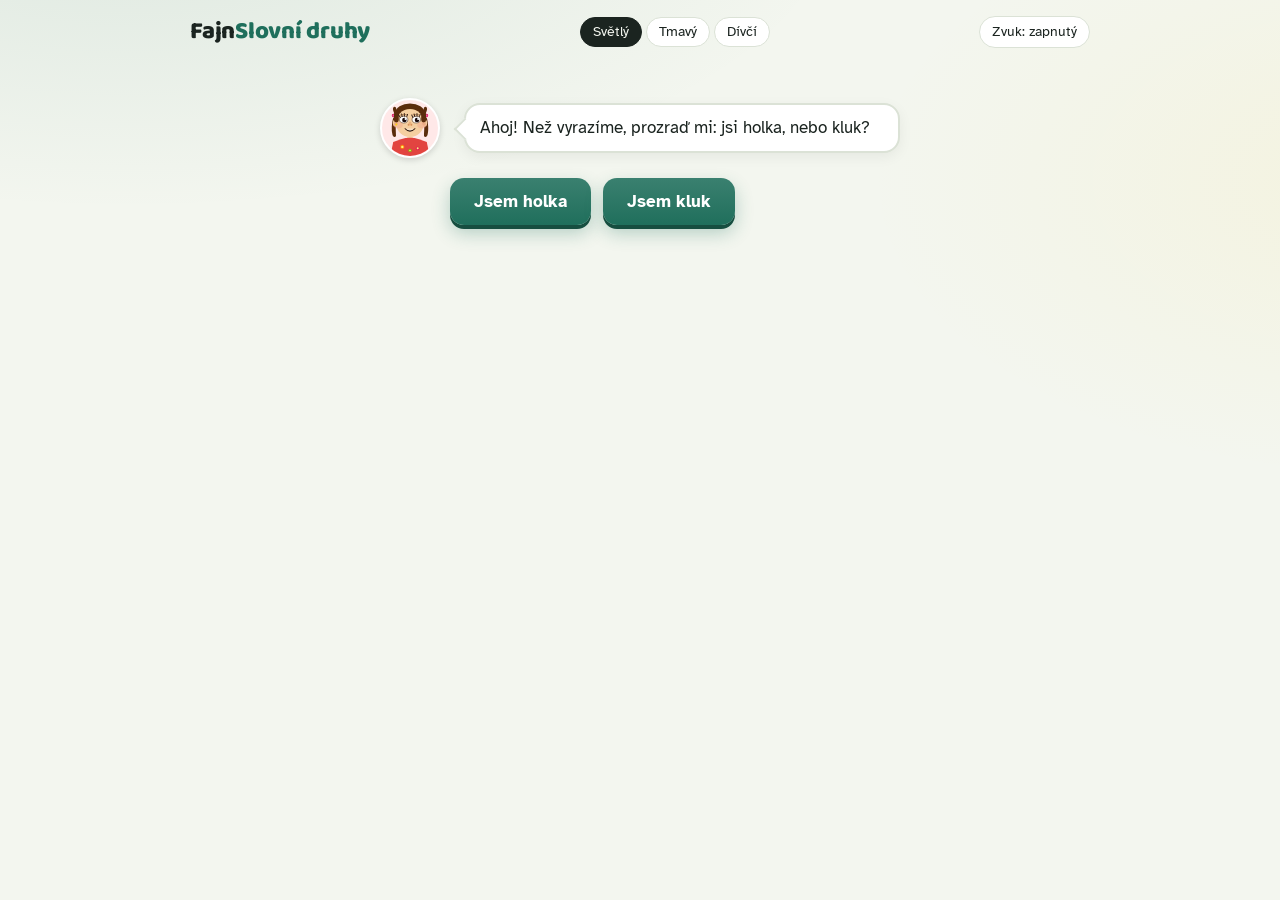
<file: index.html>
<!doctype html>
<html lang="cs" data-theme="light">
<head>
<meta charset="utf-8">
<meta name="viewport" content="width=device-width,initial-scale=1,viewport-fit=cover">
<title>FajnSlovní druhy</title>
<link rel="stylesheet" href="css/style.css">
</head>
<body>
<header class="lista">
  <button type="button" class="znacka">Fajn<b>Slovní druhy</b></button>
  <div class="motivy" role="group" aria-label="Motiv"></div>
  <button type="button" class="prepinac-zvuku" aria-pressed="true">Zvuk: zapnutý</button>
</header>
<main id="app"></main>
<script type="module" src="js/app.js"></script>
</body>
</html>
</file>
<file: css/style.css>
/* Písma jsou přímo u hry (bez Google Fonts) – prohlížeč dítěte nic neposílá Googlu. Licence SIL OFL, viz fonts/OFL.txt. */
@font-face { font-family: 'Atkinson Hyperlegible'; font-style: normal; font-weight: 400; font-display: swap; src: url(../fonts/atkinson-hyperlegible-latin-ext-2cb978.woff2) format('woff2'); unicode-range: U+0100-02BA, U+02BD-02C5, U+02C7-02CC, U+02CE-02D7, U+02DD-02FF, U+0304, U+0308, U+0329, U+1D00-1DBF, U+1E00-1E9F, U+1EF2-1EFF, U+2020, U+20A0-20AB, U+20AD-20C0, U+2113, U+2C60-2C7F, U+A720-A7FF; } /* latin-ext */
@font-face { font-family: 'Atkinson Hyperlegible'; font-style: normal; font-weight: 400; font-display: swap; src: url(../fonts/atkinson-hyperlegible-latin-386222.woff2) format('woff2'); unicode-range: U+0000-00FF, U+0131, U+0152-0153, U+02BB-02BC, U+02C6, U+02DA, U+02DC, U+0304, U+0308, U+0329, U+2000-206F, U+20AC, U+2122, U+2191, U+2193, U+2212, U+2215, U+FEFF, U+FFFD; } /* latin */
@font-face { font-family: 'Atkinson Hyperlegible'; font-style: normal; font-weight: 700; font-display: swap; src: url(../fonts/atkinson-hyperlegible-latin-ext-076f8f.woff2) format('woff2'); unicode-range: U+0100-02BA, U+02BD-02C5, U+02C7-02CC, U+02CE-02D7, U+02DD-02FF, U+0304, U+0308, U+0329, U+1D00-1DBF, U+1E00-1E9F, U+1EF2-1EFF, U+2020, U+20A0-20AB, U+20AD-20C0, U+2113, U+2C60-2C7F, U+A720-A7FF; } /* latin-ext */
@font-face { font-family: 'Atkinson Hyperlegible'; font-style: normal; font-weight: 700; font-display: swap; src: url(../fonts/atkinson-hyperlegible-latin-a0b5f6.woff2) format('woff2'); unicode-range: U+0000-00FF, U+0131, U+0152-0153, U+02BB-02BC, U+02C6, U+02DA, U+02DC, U+0304, U+0308, U+0329, U+2000-206F, U+20AC, U+2122, U+2191, U+2193, U+2212, U+2215, U+FEFF, U+FFFD; } /* latin */
@font-face { font-family: 'Baloo 2'; font-style: normal; font-weight: 600; font-display: swap; src: url(../fonts/baloo-2-latin-ext-503e7e.woff2) format('woff2'); unicode-range: U+0100-02BA, U+02BD-02C5, U+02C7-02CC, U+02CE-02D7, U+02DD-02FF, U+0304, U+0308, U+0329, U+1D00-1DBF, U+1E00-1E9F, U+1EF2-1EFF, U+2020, U+20A0-20AB, U+20AD-20C0, U+2113, U+2C60-2C7F, U+A720-A7FF; } /* latin-ext */
@font-face { font-family: 'Baloo 2'; font-style: normal; font-weight: 600; font-display: swap; src: url(../fonts/baloo-2-latin-f5fe33.woff2) format('woff2'); unicode-range: U+0000-00FF, U+0131, U+0152-0153, U+02BB-02BC, U+02C6, U+02DA, U+02DC, U+0304, U+0308, U+0329, U+2000-206F, U+20AC, U+2122, U+2191, U+2193, U+2212, U+2215, U+FEFF, U+FFFD; } /* latin */
@font-face { font-family: 'Baloo 2'; font-style: normal; font-weight: 800; font-display: swap; src: url(../fonts/baloo-2-latin-ext-503e7e.woff2) format('woff2'); unicode-range: U+0100-02BA, U+02BD-02C5, U+02C7-02CC, U+02CE-02D7, U+02DD-02FF, U+0304, U+0308, U+0329, U+1D00-1DBF, U+1E00-1E9F, U+1EF2-1EFF, U+2020, U+20A0-20AB, U+20AD-20C0, U+2113, U+2C60-2C7F, U+A720-A7FF; } /* latin-ext */
@font-face { font-family: 'Baloo 2'; font-style: normal; font-weight: 800; font-display: swap; src: url(../fonts/baloo-2-latin-f5fe33.woff2) format('woff2'); unicode-range: U+0000-00FF, U+0131, U+0152-0153, U+02BB-02BC, U+02C6, U+02DA, U+02DC, U+0304, U+0308, U+0329, U+2000-206F, U+20AC, U+2122, U+2191, U+2193, U+2212, U+2215, U+FEFF, U+FFFD; } /* latin */

/* Motivy: světlý (výchozí), tmavý, dívčí. Nikdy se neřídí systémovým tmavým režimem. */
:root, [data-theme="light"] {
  color-scheme: light;
  --bg: #f3f6ef; --panel: #ffffff; --ink: #1b2420; --muted: #5d6a62; --line: #dbe2d6;
  --accent: #1f6f5c; --accent-ink: #ffffff; --ok: #1d8248; --bad: #c73a3a; --warn-bg: #fff3d9; --hint-bg: #e6f0ff;
  --d1: #2f63c9; --d2: #1d8248; --d3: #7d45c4; --d4: #a65a16; --d5: #cc3434;
  --d6: #0c7f80; --d7: #5e6470; --d8: #a93a73; --d9: #6f6112; --d10: #c0470f;
  --sede: #aab3ac;
}
[data-theme="dark"] {
  color-scheme: dark;
  --bg: #121715; --panel: #1b2220; --ink: #e8ede9; --muted: #9aa59e; --line: #2b3431;
  --accent: #5cc2a2; --accent-ink: #0d1a15; --ok: #5cc98a; --bad: #ff7b7b; --warn-bg: #3b3018; --hint-bg: #1d2a40;
  --d1: #6d9bf2; --d2: #4cc07e; --d3: #b28af0; --d4: #e0964e; --d5: #f07272;
  --d6: #3fc2c2; --d7: #a3a9b5; --d8: #e27bb0; --d9: #c9b54a; --d10: #f28a4f;
  --sede: #56605a;
}
[data-theme="girl"] {
  color-scheme: light;
  --bg: #fff0f6; --panel: #ffffff; --ink: #3b1f2e; --muted: #86607a; --line: #f6cfe2;
  --accent: #d6488f; --accent-ink: #ffffff; --ok: #2f8f5b; --bad: #c73a5a; --warn-bg: #fff1e0; --hint-bg: #f1e8ff;
  --d1: #4f73d6; --d2: #2f8f5b; --d3: #9a55d6; --d4: #b8661f; --d5: #d6405a;
  --d6: #1b8a8c; --d7: #6f6673; --d8: #c0428a; --d9: #7d6d1c; --d10: #d0582a;
  --sede: #d4b3c4;
}

* { box-sizing: border-box; }
[hidden] { display: none !important; }
html, body { margin: 0; }
body {
  background: var(--bg); color: var(--ink);
  font: 17px/1.5 "Atkinson Hyperlegible", system-ui, sans-serif;
  padding: 0 16px; min-height: 100vh;
}
button { font: inherit; cursor: pointer; }
button:focus-visible { outline: 3px solid var(--accent); outline-offset: 2px; }
h1, h2 { font-family: "Baloo 2", "Atkinson Hyperlegible", system-ui, sans-serif; line-height: 1.15; text-wrap: balance; margin: 0; }

.lista {
  max-width: 900px; margin: 0 auto; padding-block: 14px;
  display: flex; flex-wrap: wrap; gap: 10px; justify-content: space-between; align-items: center;
}
.znacka { background: none; border: 0; color: var(--ink); font-family: "Baloo 2", sans-serif; font-size: 1.35rem; font-weight: 600; padding: 0; }
.znacka b { color: var(--accent); font-weight: 800; }
.motivy { display: flex; gap: 4px; }
.motivy button, .volba-hrdiny button {
  border: 1px solid var(--line); background: var(--panel); color: var(--ink);
  border-radius: 999px; padding: 3px 12px; font-size: .9rem;
}
.motivy button[aria-pressed="true"], .volba-hrdiny button[aria-pressed="true"] { background: var(--ink); color: var(--bg); border-color: var(--ink); }

#app { max-width: 900px; margin: 0 auto; padding-block: 8px 48px; }

.num {
  display: inline-grid; place-items: center; min-width: 1.6em; height: 1.6em; padding: 0 .3em;
  border-radius: 999px; background: var(--c); color: #fff; font-weight: 700; font-size: .8rem;
  font-variant-numeric: tabular-nums; line-height: 1;
}
[data-theme="dark"] .num { color: #10140f; }
.avatar {
  display: inline-block; width: 1.9em; height: 1.9em; border-radius: 50%; overflow: hidden; flex: none;
  border: 2px solid #fff; box-shadow: 0 2px 6px rgba(0,0,0,.15); margin-right: 6px;
}
.avatar svg { display: block; width: 100%; height: 100%; }
.avatar.velky { width: 52px; height: 52px; margin-right: 10px; }

/* ---------- mapa ---------- */
.mapa { display: flex; flex-direction: column; gap: 18px; }
.ukazka { background: var(--warn-bg); border-radius: 10px; padding: 10px 14px; margin: 0; }
.volba-hrdiny { display: flex; flex-wrap: wrap; gap: 8px; align-items: center; }
.volba-hrdiny button { display: inline-flex; align-items: center; padding: 4px 14px 4px 5px; font-size: 1rem; }
.svety { list-style: none; margin: 0; padding: 0; display: grid; gap: 14px; grid-template-columns: repeat(auto-fill, minmax(260px, 1fr)); }
.svet { background: var(--panel); border: 1px solid var(--line); border-radius: 16px; overflow: hidden; display: flex; flex-direction: column; }
.svet.zamceny { opacity: .6; }
.krajina { height: 110px; }
.krajina svg, .krajina-pruh svg { display: block; width: 100%; height: 100%; }
.krajina-pruh { height: 56px; border-radius: 12px; overflow: hidden; }
.svet .obsah { padding: 14px 16px 16px; display: flex; flex-direction: column; gap: 8px; flex: 1; }
.svet h2 { font-size: 1.3rem; display: flex; gap: 8px; align-items: center; }
.poradi { display: inline-grid; place-items: center; width: 1.6em; height: 1.6em; border-radius: 50%; background: var(--ink); color: var(--bg); font-size: .8em; }
.svet p { margin: 0; color: var(--muted); }
.svet .obsah > button {
  margin-top: auto; align-self: flex-start; border: 0; border-radius: 10px;
  background: var(--accent); color: var(--accent-ink); font-weight: 700; padding: 8px 18px;
}
.zamek { margin-top: auto; color: var(--muted); font-size: .9rem; }
.uzemi { display: grid; grid-template-columns: repeat(10, 1fr); gap: 3px; }
.uzemi i { aspect-ratio: 1; border-radius: 4px; background: var(--line); }
.uzemi i.moje { background: var(--accent); }
.uzemi i.skryta { background: transparent; border: 2px dashed var(--line); }
.uzemi i.skryta.moje { background: #d8a92a; border-color: #d8a92a; }
.stav { font-size: .85rem; }

/* ---------- lov ---------- */
.lov { display: flex; flex-direction: column; gap: 16px; }
.hud { display: flex; align-items: center; gap: 12px; }
.zpet { border: 1px solid var(--line); background: var(--panel); color: var(--ink); border-radius: 8px; padding: 4px 10px; }
.tecky { list-style: none; display: flex; gap: 6px; margin: 0; padding: 0; flex: 1; justify-content: center; }
.tecky li { width: 14px; height: 14px; border-radius: 50%; background: var(--line); }
.tecky li.ted { outline: 2px solid var(--ink); outline-offset: 2px; }
.tecky li.ciste { background: var(--ok); }
.tecky li.chyba { background: #e0a53a; }
.tecky li.odhaleno { background: var(--bad); }
.body { font-weight: 700; font-variant-numeric: tabular-nums; min-width: 3ch; text-align: right; }
.cil {
  display: flex; flex-wrap: wrap; align-items: center; gap: 10px;
  background: var(--panel); border: 2px solid var(--c); border-radius: 14px; padding: 12px 16px; font-size: 1.2rem;
}
.cil .num { font-size: 1.1rem; }
.cil b { color: var(--c); }
.zbyva { margin-left: auto; color: var(--muted); font-size: 1rem; font-variant-numeric: tabular-nums; }
.casovac { height: 6px; background: var(--line); border-radius: 3px; overflow: hidden; }
.casovac i { display: block; height: 100%; width: 100%; background: var(--accent); }
.veta { display: flex; flex-wrap: wrap; align-items: flex-end; gap: 10px 6px; margin: 8px 0; min-height: 96px; }
.slovo {
  display: inline-flex; flex-direction: column; align-items: center; gap: 4px;
  background: var(--panel); border: 2px solid var(--line); border-radius: 12px;
  padding: 6px 12px 8px; color: var(--ink); font-size: 1.6rem; line-height: 1.1;
  transition: transform .12s, border-color .12s;
}
.slovo .nad { height: 1.2rem; font-size: 1rem; display: flex; }
.slovo:not(.sede):hover { transform: translateY(-2px); border-color: var(--ink); }
.slovo.sede { color: var(--sede); background: transparent; border-color: transparent; cursor: default; }
.slovo.chyceno { border-color: var(--c); background: var(--panel) /*záloha*/; background: color-mix(in srgb, var(--c) 14%, var(--panel)); animation: chyceno .35s; }
.slovo.odhaleno { border: 2px dashed var(--c); }
.slovo.vedle { animation: vedle .4s; border-color: var(--bad); }
.skup { display: inline-flex; align-items: flex-end; white-space: nowrap; }
.interp { font-size: 1.6rem; margin-left: 2px; padding-bottom: 8px; }
@keyframes chyceno { 50% { transform: scale(1.12); } }
@keyframes vedle { 20%, 60% { transform: translateX(-6px); } 40%, 80% { transform: translateX(6px); } }
.zprava { min-height: 1.5em; margin: 0; border-radius: 10px; }
.zprava.pozor, .zprava.rada, .zprava.odhaleni { padding: 10px 14px; }
.zprava.pozor { background: var(--warn-bg); }
.zprava.rada { background: var(--hint-bg); }
.zprava.odhaleni { background: var(--warn-bg); }
.zprava.hura { color: var(--ok); font-weight: 700; font-size: 1.2rem; }
.ovladani { display: flex; flex-wrap: wrap; gap: 10px; }
.ovladani button { border: 0; border-radius: 10px; padding: 9px 18px; font-weight: 700; background: var(--accent); color: var(--accent-ink); }
.ovladani .napoveda, .ovladani .mapa { background: var(--panel); color: var(--ink); border: 1px solid var(--line); }
.hrdina { color: var(--muted); margin: 0; display: flex; align-items: center; }

/* ---------- výsledek ---------- */
.vysledek { background: var(--panel); border: 1px solid var(--line); border-radius: 16px; padding: 22px; display: flex; flex-direction: column; gap: 12px; }
.vysledek h2 { font-size: 1.8rem; }
.vysledek p { margin: 0; }
.procenta b { font-size: 2.4rem; font-family: "Baloo 2", sans-serif; }
.statistika { margin: 0; padding: 0; list-style: none; display: flex; flex-wrap: wrap; gap: 8px 18px; color: var(--muted); }
.statistika b { color: var(--ink); }
.opakovat { display: flex; flex-wrap: wrap; gap: 8px; }
.opakovat span { display: inline-flex; gap: 6px; align-items: center; border: 1px solid var(--line); border-radius: 999px; padding: 3px 12px 3px 4px; }
.nacitani, .chyba { color: var(--muted); }

@media (max-width: 480px) {
  .slovo, .interp { font-size: 1.3rem; }
  .cil { font-size: 1.05rem; }
}
@media (prefers-reduced-motion: reduce) {
  .slovo, .slovo.chyceno, .slovo.vedle { animation: none; transition: none; }
}

/* ---------- stavba mostu ---------- */
.ukol { background: var(--panel); border: 2px solid var(--line); border-radius: 14px; padding: 12px 16px; font-size: 1.15rem; }
.most-hra .slovo { cursor: default; }
.most-hra .slovo:not(.sede):hover { transform: none; border-color: var(--line); }
.most-hra .slovo.ted { border-color: var(--ink); box-shadow: 0 4px 0 var(--accent); transform: translateY(-3px); }
.stavba { position: relative; height: 96px; border-radius: 12px; overflow: hidden;
  background: linear-gradient(180deg, transparent 0 66%, #6fb7e0 66% 100%); }
.stavba::before, .stavba::after { content: ""; position: absolute; bottom: 0; width: 14%; height: 45%; background: #7a9a55; }
.stavba::before { left: 0; border-top-right-radius: 10px; }
.stavba::after { right: 0; border-top-left-radius: 10px; }
.prkna { position: absolute; left: 14%; right: 14%; top: 55%; display: flex; gap: 3px; height: 14px; }
.prkna i { flex: 1; border-radius: 3px; border: 2px dashed transparent /*záloha*/; border: 2px dashed color-mix(in srgb, var(--ink) 30%, transparent); }
.prkna i.polozene { background: var(--c); border: 0; animation: chyceno .35s; }
.prkna i.prasknute { background: repeating-linear-gradient(45deg, var(--c) 0 5px, transparent 5px 9px); border: 0; }
.postava { position: absolute; width: 44px; height: 44px; top: calc(55% - 48px); left: calc(7% + var(--pozice, 0) * 72%); transition: left .4s; margin: 0; }
.volby { display: grid; grid-template-columns: repeat(auto-fill, minmax(150px, 1fr)); gap: 8px; }
.volby button { display: flex; align-items: center; gap: 8px; text-align: left; padding: 10px 12px; border-radius: 10px;
  border: 2px solid var(--line); background: var(--panel); color: var(--ink); font-size: 1rem; }
.volby button:hover:not(:disabled) { border-color: var(--ink); }
.volby button:disabled { opacity: .5; cursor: default; }
.volby.poddruhy { margin-top: 8px; padding-top: 8px; border-top: 2px dashed var(--c, var(--line, #ccc)); }
@media (prefers-reduced-motion: reduce) { .postava { transition: none; } .prkna i.polozene { animation: none; } }

/* ---------- postavička s bublinou ---------- */
.parta { display: flex; align-items: center; gap: 4px; min-height: 64px; }
.parta .avatar.velky { width: 60px; height: 60px; transition: transform .2s; }
.bublina {
  position: relative; flex: 1; margin: 0 0 0 10px; padding: 10px 14px; min-height: 2.9em;
  background: var(--panel); border: 2px solid var(--line); border-radius: 16px;
}
.bublina::before {
  content: ""; position: absolute; left: -9px; top: 50%; width: 14px; height: 14px; margin-top: -7px;
  background: inherit; border-left: 2px solid var(--line); border-bottom: 2px solid var(--line); transform: rotate(45deg);
}
.bublina:empty { visibility: hidden; }
.zprava.bublina.pozor, .zprava.bublina.odhaleni { background: var(--warn-bg); }
.zprava.bublina.rada { background: var(--hint-bg); }
.zprava.bublina.hura { background: var(--panel); color: var(--ok); font-size: 1.1rem; }
.vysledek .parta { margin-bottom: 4px; }

/* ---------- oslava dokončeného světa ---------- */
.vysledek { position: relative; overflow: hidden; }

/* ---------- kdo hraje ---------- */
.uvitani { max-width: 520px; margin: 24px auto 0; }
.volba-hrace { display: flex; gap: 12px; flex-wrap: wrap; padding-left: 70px; }
.volba-hrace button { border: 0; border-radius: 12px; padding: 12px 22px; font-weight: 700; font-size: 1.1rem; background: var(--accent); color: var(--accent-ink); }
.hraje { display: inline-flex; align-items: center; gap: 4px; margin-left: auto; color: var(--muted); font-size: .9rem; }
.volba-hrdiny .hraje button { padding: 2px 10px; font-size: .85rem; }

/* ---------- obtížnost, volba režimu, bez postaviček ---------- */
.hvezdy { color: #e0a126; letter-spacing: 2px; font-size: 1.2rem; line-height: 1; margin: 0; }
.hvezdy span { color: var(--line); }
.svet .komu { color: var(--ink); font-weight: 700; }
.akce-sveta { margin-top: auto; display: flex; flex-direction: column; gap: 6px; align-items: flex-start; }
.svet .akce-sveta > button { border: 0; border-radius: 10px; background: var(--accent); color: var(--accent-ink); font-weight: 700; padding: 8px 22px; }
.jiny-rezim { color: var(--muted); font-size: .85rem; }
.odkaz { background: none; border: 0; padding: 0; color: var(--accent); text-decoration: underline; font-size: inherit; }
.prepinac-postav { margin-left: auto; }
.parta.bez-postav .bublina { margin-left: 0; }
.parta.bez-postav .bublina::before { display: none; }
.avatar.bez-postavy { background: var(--accent); border-radius: 50%; }

.ukol-pozn { display: block; color: var(--muted); font-size: .9rem; }
.ukol-pozn:empty { display: none; }

/* Padající slova */
.padani .tecky { gap: 4px; }
.padani .tecky li { width: 10px; height: 10px; }
.padani .arena { position: relative; height: clamp(200px, 34vh, 400px); margin: 8px 0; border-radius: 14px; overflow: hidden;
  background: linear-gradient(var(--panel), var(--panel)) /*záloha*/; background: linear-gradient(var(--panel), color-mix(in srgb, var(--line) 45%, var(--panel))); border: 2px solid var(--line); }
.padani .padajici { position: absolute; top: 0; transform: translate(-50%, 0); will-change: transform; }
.padani .padajici .slovo { font-size: 1.35rem; font-weight: 700; cursor: default; box-shadow: 0 3px 0 var(--line); }
.padani .arena .napoveda { position: absolute; right: 8px; top: 8px; background: var(--panel); color: var(--ink); border: 1px solid var(--line);
  border-radius: 8px; padding: 6px 12px; }
.kose:not(.male) { grid-template-columns: repeat(auto-fit, minmax(90px, 1fr)); }
.kose button { justify-content: center; border-color: var(--c) /*záloha*/; border-color: color-mix(in srgb, var(--c) 55%, var(--line)); }
.kose button.spravny { background: var(--panel) /*záloha*/; background: color-mix(in srgb, var(--c) 22%, var(--panel)); border-color: var(--c); }
.kose.male { grid-template-columns: repeat(5, 1fr); gap: 6px; }
.kose.male button { flex-direction: column; gap: 2px; padding: 6px 4px; font-size: .8rem; text-align: center; }
@media (min-width: 700px) { .kose.male button { font-size: .95rem; } }

/* Obrana hradu */
.obrana .hud .zivoty { display: flex; gap: 2px; font-style: normal; }
.obrana .hud .zivoty i { font-style: normal; color: var(--line); font-size: 1.1rem; }
.obrana .hud .zivoty i.plny { color: #e0564f; }
.obrana .hud .vlna-cislo { flex: 1; text-align: center; font-weight: 700; color: var(--muted); }
.obrana .arena { position: relative; height: clamp(260px, 46vh, 460px); margin: 8px 0; border-radius: 14px; overflow: hidden;
  background: var(--panel) /*záloha*/; background: color-mix(in srgb, var(--ok, #5cc98a) 12%, var(--panel)); border: 2px solid var(--line); }
.obrana .cesta { position: absolute; inset: 0; width: 100%; height: 100%; }
.obrana .cesta polyline { fill: none; stroke: #c9a36b /*záloha*/; stroke: color-mix(in srgb, #c9a36b 55%, var(--panel)); stroke-width: 34; stroke-linejoin: round; stroke-linecap: round; }
.obrana .hrad { position: absolute; right: 2%; top: 80%; width: 56px; transform: translateY(-78%); }
.obrana .arena.zasah-hradu .hrad { animation: vedle .45s; }
.obrana .na-ceste { position: absolute; left: 0; top: 0; font-size: 1.05rem; padding: 3px 9px; box-shadow: 0 2px 0 var(--line); white-space: nowrap; }
.obrana .na-ceste.cil { border-color: var(--ink); box-shadow: 0 0 0 3px transparent /*záloha*/; box-shadow: 0 0 0 3px color-mix(in srgb, var(--ink) 25%, transparent); z-index: 2; }
.obrana .na-ceste.chyceno { opacity: 0; transition: opacity .4s .1s; }
.obrana .na-ceste .nad { height: auto; }
.obrana .arena .napoveda { position: absolute; right: 8px; top: 8px; z-index: 3; background: var(--panel); color: var(--ink);
  border: 1px solid var(--line); border-radius: 8px; padding: 6px 12px; }
.obrana .strela { position: absolute; left: -6px; top: -6px; width: 12px; height: 12px; border-radius: 50%; background: var(--c);
  box-shadow: 0 0 8px var(--c); transition: transform .18s linear; z-index: 4; pointer-events: none; }
.veze button { border-radius: 10px 10px 4px 4px; }
@media (prefers-reduced-motion: reduce) { .obrana .strela { transition: none; } .obrana .arena.zasah-hradu .hrad { animation: none; } }

/* Efekty a zvuk */
.efekty { position: fixed; inset: 0; width: 100vw; height: 100vh; pointer-events: none; z-index: 50; }
.prepinac-zvuku { border: 1px solid var(--line); background: var(--panel); color: var(--ink); border-radius: 999px; padding: 4px 12px; font: inherit; font-size: .9rem; }
.prepinac-zvuku[aria-pressed="false"] { color: var(--muted); }
.obrana .kontext { margin: 6px 0 0; padding: 8px 12px; min-height: 2.6em; background: var(--panel); border: 2px solid var(--line); border-radius: 12px; font-size: 1.1rem; line-height: 1.5; }
.obrana .kontext mark { background: transparent /*záloha*/; background: color-mix(in srgb, var(--accent, #1f6f5c) 22%, transparent); color: var(--ink); font-weight: 800; padding: 0 3px; border-radius: 4px; }
.obrana .kontext .prazdny { color: var(--muted); font-size: .95rem; }
.obrana.ve-vetach .arena { height: clamp(230px, 38vh, 420px); }

/* Mapa: dobytí oblasti a odkrytí skrytých oblastí */
.uzemi i.nova { animation: dobyti .7s cubic-bezier(.3, 1.6, .5, 1) both; }
@keyframes dobyti {
  0% { transform: scale(0); }
  60% { transform: scale(1.4); box-shadow: 0 0 0 6px transparent /*záloha*/; box-shadow: 0 0 0 6px color-mix(in srgb, var(--accent) 35%, transparent); }
  100% { transform: scale(1); box-shadow: 0 0 0 0 transparent; }
}
.uzemi i.ceka { opacity: 0; transform: scale(0); }
.uzemi i.odkryta { animation: odkryti .6s ease-out both; }
@keyframes odkryti { 0% { opacity: 0; transform: scale(0) rotate(-90deg); } 70% { opacity: 1; transform: scale(1.25) rotate(8deg); } 100% { opacity: 1; transform: none; } }
@media (prefers-reduced-motion: reduce) { .uzemi i.nova, .uzemi i.odkryta { animation: none; } .uzemi i.ceka { opacity: 1; transform: none; } }

/* Krajiny: jemné animace (js/krajiny.js) */
.krajina-svg .a-mraky { animation: k-mraky 60s linear infinite alternate; }
@keyframes k-mraky { to { transform: translateX(-40px); } }
.krajina-svg .a-ptaci { animation: k-ptaci 24s ease-in-out infinite alternate; }
@keyframes k-ptaci { to { transform: translate(60px, -8px); } }
.krajina-svg .a-voda { stroke-dasharray: 8 10; animation: k-voda 3s linear infinite; }
@keyframes k-voda { to { stroke-dashoffset: -36; } }
.krajina-svg .a-list { animation: k-list 7s linear infinite; }
@keyframes k-list { 0% { transform: translate(0, 0) rotate(0); opacity: 0; } 10% { opacity: 1; } 100% { transform: translate(40px, 180px) rotate(360deg); opacity: .9; } }
.krajina-svg .a-rakos { animation: k-rakos 4s ease-in-out infinite alternate; }
@keyframes k-rakos { from { transform: rotate(-2deg); } to { transform: rotate(3deg); } }
.krajina-svg .a-mlha { animation: k-mlha 18s ease-in-out infinite alternate; }
.krajina-svg .a-mlha2 { animation: k-mlha 23s ease-in-out infinite alternate-reverse; }
@keyframes k-mlha { to { transform: translateX(70px); } }
.krajina-svg .a-orel { animation: k-orel 14s linear infinite; }
@keyframes k-orel { to { transform: rotate(360deg); } }
.krajina-svg .a-vlajka { transform-box: fill-box; transform-origin: left center; animation: k-vlajka 1.2s ease-in-out infinite alternate; }
@keyframes k-vlajka { to { transform: scaleY(.6) skewY(6deg); } }
.krajina-svg .a-hvezda { animation: k-hvezda 2.6s ease-in-out infinite alternate; }
@keyframes k-hvezda { from { opacity: .25; } to { opacity: 1; } }
.krajina-svg .a-okno { animation: k-okno 3.5s ease-in-out infinite alternate; }
@keyframes k-okno { from { opacity: .75; } to { opacity: 1; } }
@media (prefers-reduced-motion: reduce) { .krajina-svg * { animation: none !important; } }

/* =====================================================================
   Nový vzhled (1. 10.): mapa jako cesta krajinou, karty s hloubkou,
   výraznější tlačítka, prostředí her podle světa.
   ===================================================================== */
:root, [data-theme="light"] { --stin: 0 10px 28px rgba(30, 50, 40, .12), 0 2px 6px rgba(30, 50, 40, .08); --silnice: #e9d6ae; --silnice-okraj: #cdb487; }
[data-theme="dark"] { --stin: 0 10px 28px rgba(0, 0, 0, .45), 0 2px 6px rgba(0, 0, 0, .3); --silnice: #4a4232; --silnice-okraj: #3a3326; }
[data-theme="girl"] { --stin: 0 10px 28px rgba(120, 40, 80, .12), 0 2px 6px rgba(120, 40, 80, .08); --silnice: #f7d9e6; --silnice-okraj: #ebbcd0; }
.svet-1 { --svet: #4f9a45; } .svet-2 { --svet: #d2642c; } .svet-3 { --svet: #4d8274; } .svet-4 { --svet: #4f73a6; } .svet-5 { --svet: #6a4a9a; }

body { background:
  radial-gradient(1200px 500px at 10% -10%, transparent, transparent 60%),
  radial-gradient(900px 500px at 110% 20%, transparent, transparent 60%),
  var(--bg) /*záloha*/; background:
  radial-gradient(1200px 500px at 10% -10%, color-mix(in srgb, var(--accent) 10%, transparent), transparent 60%),
  radial-gradient(900px 500px at 110% 20%, color-mix(in srgb, #ffd54a 10%, transparent), transparent 60%),
  var(--bg); background-attachment: fixed; }
.znacka { font-size: 1.5rem; font-weight: 800; letter-spacing: -.01em; }

/* tlačítka: hlavní s hloubkou */
.akce-sveta > button, .ovladani button:not(.napoveda):not(.mapa), .volba-hrace button, .vysledek .znovu {
  background: linear-gradient(180deg, var(--accent), var(--accent)) /*záloha*/; background: linear-gradient(180deg, color-mix(in srgb, var(--accent) 88%, #fff), var(--accent));
  color: var(--accent-ink); border: 0; border-radius: 14px; font-weight: 800; font-size: 1.05rem; padding: 11px 24px;
  box-shadow: 0 4px 0 var(--accent), 0 8px 18px transparent /*záloha*/; box-shadow: 0 4px 0 color-mix(in srgb, var(--accent) 70%, #000), 0 8px 18px color-mix(in srgb, var(--accent) 30%, transparent);
  transition: transform .08s, box-shadow .08s;
}
.akce-sveta > button:active, .ovladani button:not(.napoveda):not(.mapa):active, .volba-hrace button:active, .vysledek .znovu:active {
  transform: translateY(3px); box-shadow: 0 1px 0 var(--accent) /*záloha*/; box-shadow: 0 1px 0 color-mix(in srgb, var(--accent) 70%, #000);
}
.svet .akce-sveta > button { background: linear-gradient(180deg, var(--svet), var(--svet)) /*záloha*/; background: linear-gradient(180deg, color-mix(in srgb, var(--svet) 85%, #fff), var(--svet));
  box-shadow: 0 4px 0 var(--svet), 0 8px 18px transparent /*záloha*/; box-shadow: 0 4px 0 color-mix(in srgb, var(--svet) 65%, #000), 0 8px 18px color-mix(in srgb, var(--svet) 30%, transparent); color: #fff; }
.svet .akce-sveta > button:active { box-shadow: 0 1px 0 var(--svet) /*záloha*/; box-shadow: 0 1px 0 color-mix(in srgb, var(--svet) 65%, #000); }
.jiny-rezim { color: var(--muted); font-size: .92rem; }
.odkaz { background: none; border: 0; padding: 0; color: var(--svet, var(--accent)); font-weight: 700; text-decoration: underline; text-underline-offset: 3px; }

/* mapa: cesta krajinou */
.cesta-mapou { position: relative; padding: 24px 0 8px; border-radius: 28px;
  background: linear-gradient(180deg,
    transparent 0%, transparent 30%,
    transparent 52%, transparent 74%,
    transparent 100%) /*záloha*/; background: linear-gradient(180deg,
    color-mix(in srgb, #7fc463 18%, transparent) 0%, color-mix(in srgb, #e8a05a 16%, transparent) 30%,
    color-mix(in srgb, #7ea79d 18%, transparent) 52%, color-mix(in srgb, #7c9cc8 18%, transparent) 74%,
    color-mix(in srgb, #7a5aa8 20%, transparent) 100%); }
.silnice { position: absolute; inset: 0; width: 100%; height: 100%; pointer-events: none; overflow: visible; }
.silnice path { fill: none; stroke-linecap: round; stroke-linejoin: round; }
.silnice .okraj { stroke: var(--silnice-okraj); stroke-width: 30; }
.silnice .povrch { stroke: var(--silnice); stroke-width: 24; }
.silnice .stred { stroke: #fff /*záloha*/; stroke: color-mix(in srgb, #fff 80%, transparent); stroke-width: 2.5; stroke-dasharray: 10 12; }
.svety { position: relative; display: flex !important; flex-direction: column; gap: 76px; max-width: 640px; margin: 0 auto; padding: 0 12px; }
.svety > li { width: 90%; }
.svety > li:nth-child(odd) { align-self: flex-start; }
.svety > li:nth-child(even) { align-self: flex-end; }
.svet { position: relative; overflow: visible; border: 0; border-radius: 22px; box-shadow: var(--stin); transition: transform .2s, box-shadow .2s; }
.svet:hover { transform: translateY(-3px); }
.svet .krajina { height: 150px; border-radius: 22px 22px 0 0; overflow: hidden; position: relative; }
.svet .krajina::after { content: ""; position: absolute; inset: auto 0 0; height: 36px; background: linear-gradient(transparent, transparent) /*záloha*/; background: linear-gradient(transparent, color-mix(in srgb, var(--panel) 35%, transparent)); }
.svet .obsah { padding: 16px 18px 18px; }
.svet h2 { font-size: 1.55rem; font-weight: 800; }
.svet h2 .poradi { display: none; }
.zastavka { position: absolute; top: -22px; z-index: 2; width: 44px; height: 44px; margin-left: -22px; border-radius: 50%;
  display: grid; place-items: center; color: #fff; font: 800 1.25rem/1 "Baloo 2", system-ui, sans-serif;
  background: radial-gradient(circle at 35% 30%, var(--svet), var(--svet) 70%) /*záloha*/; background: radial-gradient(circle at 35% 30%, color-mix(in srgb, var(--svet) 55%, #fff), var(--svet) 70%);
  border: 3px solid #fff; box-shadow: 0 4px 10px rgba(0, 0, 0, .25); }
.svety > li:nth-child(odd) .zastavka { left: 22%; }
.svety > li:nth-child(even) .zastavka { left: 78%; }
.dokonceny .zastavka { border-color: #f2c14e; box-shadow: 0 0 0 4px transparent, 0 4px 10px rgba(0, 0, 0, .25) /*záloha*/; box-shadow: 0 0 0 4px color-mix(in srgb, #f2c14e 40%, transparent), 0 4px 10px rgba(0, 0, 0, .25); }
.prapor { position: absolute; left: 28px; top: -16px; width: 3px; height: 26px; background: #6b4a2e; border-radius: 2px; }
.prapor::after { content: ""; position: absolute; left: 3px; top: 1px; width: 18px; height: 12px; background: #f2c14e; clip-path: polygon(0 0, 100% 50%, 0 100%); animation: k-vlajka 1.2s ease-in-out infinite alternate; transform-origin: left center; }
.tady { position: absolute; top: -34px; z-index: 3; animation: tady 1.6s ease-in-out infinite; }
.svety > li:nth-child(odd) .tady { left: calc(22% + 26px); }
.svety > li:nth-child(even) .tady { left: calc(78% - 66px); }
.tady .avatar { width: 40px; height: 40px; margin: 0; border-width: 3px; }
.tady .bez-postavy { background: var(--accent); }
@keyframes tady { 50% { transform: translateY(-5px); } }
.uzemi { gap: 4px; }
.uzemi i { border-radius: 6px; background: var(--line) /*záloha*/; background: color-mix(in srgb, var(--line) 80%, transparent); }
.uzemi i.moje { background: linear-gradient(180deg, var(--svet, var(--accent)), var(--svet, var(--accent))) /*záloha*/; background: linear-gradient(180deg, color-mix(in srgb, var(--svet, var(--accent)) 75%, #fff), var(--svet, var(--accent))); }
@media (max-width: 520px) {
  .svety > li { width: 96%; }
  .svet .krajina { height: 130px; }
}
@media (prefers-reduced-motion: reduce) { .tady, .prapor::after { animation: none; } .svet:hover { transform: none; } }

/* horní volby na mapě */
.volba-hrdiny { background: var(--panel); border-radius: 18px; padding: 10px 12px; box-shadow: var(--stin); }
.parta .bublina { box-shadow: 0 4px 14px rgba(0, 0, 0, .06); }

/* herní obrazovky */
.krajina-pruh { height: 84px; border-radius: 18px; box-shadow: var(--stin); }
.hud { background: var(--panel); border-radius: 16px; padding: 8px 10px; box-shadow: var(--stin); }
.cil, .ukol { border-radius: 18px; box-shadow: var(--stin); }
.slovo { box-shadow: 0 3px 0 var(--line) /*záloha*/; box-shadow: 0 3px 0 color-mix(in srgb, var(--line) 90%, #000 4%); border-radius: 14px; }
.slovo.sede { box-shadow: none; }
.volby button { border-radius: 14px; box-shadow: 0 3px 0 var(--line) /*záloha*/; box-shadow: 0 3px 0 color-mix(in srgb, var(--line) 90%, #000 4%); transition: transform .08s; }
.volby button:active:not(:disabled) { transform: translateY(2px); box-shadow: none; }
.vysledek { border: 0; border-radius: 24px; box-shadow: var(--stin); }
.vysledek h2 { font-size: 2rem; font-weight: 800; }

/* prostředí her podle světa (app nastaví data-svet) */
#app[data-svet="1"] { --nebe: linear-gradient(#bfe6ff, #eaf7ff 70%, #f4fbe9); --zem: linear-gradient(#9fd585, #6fb95a); }
#app[data-svet="2"] { --nebe: linear-gradient(#ffd9a8, #fff0da 70%, #fbe7cf); --zem: linear-gradient(#d8a766, #b87a44); }
#app[data-svet="3"] { --nebe: linear-gradient(#bcd5d1, #e8efea 70%, #eef1e6); --zem: linear-gradient(#9dbfb2, #6f9a8c); }
#app[data-svet="4"] { --nebe: linear-gradient(#9ec9f0, #dcecfb 70%, #eef6fd); --zem: linear-gradient(#a9c78f, #7ea46a); }
#app[data-svet="5"] { --nebe: linear-gradient(#3b3570, #7a5aa8 55%, #f0b184); --zem: linear-gradient(#6a5a8a, #463a63); }
#app[data-svet] .padani .arena { background: var(--nebe); border: 0; box-shadow: var(--stin); }
#app[data-svet] .obrana .arena { background: var(--zem); border: 0; box-shadow: var(--stin); }
#app[data-svet] .obrana .cesta polyline { stroke: #f3e2bf /*záloha*/; stroke: color-mix(in srgb, #f3e2bf 85%, transparent); }
#app[data-svet="5"] .padani .slovo, #app[data-svet="5"] .obrana .na-ceste { box-shadow: 0 3px 0 rgba(0, 0, 0, .3); }

/* Fotky krajin s animovanou vrstvou (js/krajiny.js) */
.foto-krajina { position: relative; width: 100%; height: 100%; overflow: hidden; background: #cfd8d0; }
.foto-krajina img { position: absolute; inset: 0; width: 100%; height: 100%; object-fit: cover; object-position: 50% var(--kotva, 50%); }
.foto-vrstva { position: absolute; inset: 0; width: 100%; height: 100%; }
.foto-vrstva .f-let { animation: f-let 26s linear infinite; }
.foto-vrstva .f-pomalu { animation-duration: 42s; }
@keyframes f-let { from { transform: translate(0, 0); } 50% { transform: translate(480px, -14px); } to { transform: translate(980px, 6px); } }
.foto-vrstva .f-kridla { transform-box: fill-box; transform-origin: center; animation: f-mav .45s ease-in-out infinite alternate; }
@keyframes f-mav { to { transform: scaleY(-.55); } }
.foto-vrstva .f-motyl { animation: f-motyl 11s ease-in-out infinite alternate; }
@keyframes f-motyl { 25% { transform: translate(30px, -18px); } 50% { transform: translate(-10px, -34px); } 75% { transform: translate(-40px, -10px); } to { transform: translate(20px, 8px); } }
.foto-vrstva .f-mava { transform-box: fill-box; transform-origin: center; animation: f-mava .16s ease-in-out infinite alternate; }
@keyframes f-mava { to { transform: scaleX(.25); } }
.foto-vrstva .f-pyl { animation: f-pyl 4.5s ease-in-out infinite; }
@keyframes f-pyl { 0%, 100% { opacity: 0; transform: translate(0, 0); } 50% { opacity: .9; transform: translate(6px, -12px); } }
.foto-vrstva .f-mlha { animation: f-mlha 24s ease-in-out infinite alternate; }
@keyframes f-mlha { to { transform: translateX(280px); } }
.foto-vrstva .f-zare { animation: f-zare 5s ease-in-out infinite alternate; }
@keyframes f-zare { from { opacity: .55; } to { opacity: 1; } }
.foto-vrstva .f-orel { transform-origin: 400px 110px; animation: f-orel 20s linear infinite; }
@keyframes f-orel { to { transform: rotate(360deg); } }
.foto-vrstva .f-hvezda { animation: k-hvezda 2.4s ease-in-out infinite alternate; }
.foto-vrstva .f-okno { animation: f-okno 3s ease-in-out infinite alternate; }
@keyframes f-okno { 0% { opacity: .7; } 40% { opacity: 1; } 55% { opacity: .85; } 100% { opacity: 1; } }
.foto-vrstva .f-vlajka { transform-box: fill-box; transform-origin: left center; animation: k-vlajka 1s ease-in-out infinite alternate; }
.foto-vrstva .f-netopyr { animation: f-netopyr 7s ease-in-out infinite alternate; }
.foto-vrstva .f-netopyr2 { animation-duration: 5.5s; animation-direction: alternate-reverse; }
@keyframes f-netopyr { 20% { transform: translate(40px, -20px); } 45% { transform: translate(-30px, 15px); } 70% { transform: translate(60px, 10px); } to { transform: translate(-20px, -25px); } }
.foto-vrstva .f-netopyr .f-kridla { animation-duration: .14s; }
.svet .krajina::after { display: none; }
.svet .krajina { height: 180px; }
@media (max-width: 520px) { .svet .krajina { height: 150px; } }
.krajina-pruh { height: 96px; }
@media (prefers-reduced-motion: reduce) { .foto-vrstva * { animation: none !important; } }
.foto-vrstva .f-kapka { animation: f-kapka 1.4s linear infinite; }
@keyframes f-kapka { from { transform: translateY(0); opacity: 0; } 20% { opacity: .85; } to { transform: translateY(70px); opacity: 0; } }
.foto-vrstva .f-trist { animation: f-zare 2s ease-in-out infinite alternate; opacity: .6; }
.foto-vrstva .f-kruh { transform-box: fill-box; transform-origin: center; animation: f-kruh 3.6s ease-out infinite; }
@keyframes f-kruh { from { transform: scale(.3); opacity: .9; } to { transform: scale(3); opacity: 0; } }
.foto-vrstva .f-vazka { animation: f-vazka 9s ease-in-out infinite; }
@keyframes f-vazka { 0%, 100% { transform: translate(0, 0); } 15% { transform: translate(-60px, 20px); } 30% { transform: translate(-60px, 20px); } 45% { transform: translate(-150px, -10px); } 60% { transform: translate(-150px, -10px); } 80% { transform: translate(-40px, 40px); } }
.foto-vrstva .f-listek { animation: f-listek 8s linear infinite; }
@keyframes f-listek { 0% { transform: translate(0, 0) rotate(0); opacity: 0; } 10% { opacity: 1; } 100% { transform: translate(-90px, 330px) rotate(540deg); opacity: .8; } }
.foto-vrstva .f-mrak { animation: f-mrak 38s ease-in-out infinite alternate; }
@keyframes f-mrak { to { transform: translateX(160px); } }
.foto-vrstva .f-kavky { transform-origin: 420px 120px; animation: f-orel 26s linear infinite; }

/* Fotky ve hrách: jemné pozadí celé obrazovky a fotka v aréně (app nastaví --foto, --foto-y) */
#app[data-svet]::before { content: ""; position: fixed; inset: 0; z-index: -1; pointer-events: none;
  background: linear-gradient(var(--bg), var(--bg)), var(--foto) 50% var(--foto-y, 50%) / cover /*záloha*/; background: linear-gradient(color-mix(in srgb, var(--bg) 80%, transparent), color-mix(in srgb, var(--bg) 90%, transparent)), var(--foto) 50% var(--foto-y, 50%) / cover; }
#app[data-svet] .padani .arena { background: linear-gradient(rgba(255, 255, 255, .1), rgba(0, 0, 0, .08)), var(--foto) 50% var(--foto-y, 50%) / cover; }
#app[data-svet] .obrana .arena { background: linear-gradient(rgba(0, 0, 0, .1), rgba(0, 0, 0, .18)), var(--foto) 50% var(--foto-y, 50%) / cover; }
#app[data-svet] .obrana .cesta polyline { stroke: rgba(236, 214, 170, .88); }
#app[data-svet] .stavba { background: linear-gradient(180deg, transparent 0 62%, rgba(84, 160, 206, .82) 62% 100%), var(--foto) 50% var(--foto-y, 50%) / cover; box-shadow: var(--stin); }
#app[data-svet] .stavba::before, #app[data-svet] .stavba::after { background: linear-gradient(#7a9a55, #5d7a40); }
#app[data-svet] .padani .arena .slovo, #app[data-svet] .obrana .na-ceste { box-shadow: 0 4px 12px rgba(0, 0, 0, .28); }

/* Mapa: panorama nahoře a rozmazané panorama za celou cestou */
.vyhled { position: relative; height: clamp(110px, 24vw, 170px); margin: -24px 0 34px; border-radius: 28px 28px 22px 22px; overflow: hidden; box-shadow: var(--stin); z-index: 1; }
.vyhled img { position: absolute; inset: 0; width: 100%; height: 100%; object-fit: cover; }
.foto-vrstva .f-vyhled { animation-duration: 34s; }
.cesta-mapou { background:
  linear-gradient(180deg, transparent, var(--bg)),
  var(--mapa-pozadi, none) center / cover /*záloha*/; background:
  linear-gradient(180deg, color-mix(in srgb, var(--bg) 35%, transparent), color-mix(in srgb, var(--bg) 60%, transparent)),
  var(--mapa-pozadi, none) center / cover; }
.cesta-mapou .silnice { z-index: 0; }

/* ---------- hvězdičky, odznaky, sbírka, přehled pro rodiče ---------- */
:root { --zlata: #8f5f00; }
[data-theme="dark"] { --zlata: #f2c14e; }
[data-theme="girl"] { --zlata: #8f5f00; }
.hvezdicky { display: inline-flex; gap: 4px; font-size: 1.6rem; line-height: 1; }
.hvezdicky.velke { font-size: 2.6rem; align-self: flex-start; }
.hvezdicky i { font-style: normal; color: var(--line); }
.hvezdicky i.ma { color: var(--zlata); animation: hvezda-rozsvit .5s cubic-bezier(.3, 1.6, .5, 1) both; animation-delay: calc(var(--i) * .25s); }
@keyframes hvezda-rozsvit { from { transform: scale(0) rotate(-40deg); opacity: 0; } to { transform: none; opacity: 1; } }

.odznak { display: inline-flex; align-items: center; gap: 8px; border: 1px solid var(--line); background: var(--panel); border-radius: 999px; padding: 4px 14px 4px 4px; font-size: .95rem; }
.odznak b { display: inline-grid; place-items: center; min-width: 2.1em; height: 2.1em; padding: 0 4px; border-radius: 999px; background: var(--zlata); color: #fff; font-family: "Baloo 2", sans-serif; font-size: .9rem; }
[data-theme="dark"] .odznak b { color: #1b1606; }
.odznak.chybi { opacity: .55; }
.odznak.chybi b { background: var(--line); color: var(--muted); }
.nove-odznaky { display: flex; flex-wrap: wrap; gap: 8px; align-items: center; }
.nove-odznaky p { margin: 0; font-weight: 700; width: 100%; }
.nove-odznaky .odznak { animation: hvezda-rozsvit .5s cubic-bezier(.3, 1.6, .5, 1) .8s both; }
@media (prefers-reduced-motion: reduce) { .hvezdicky i.ma, .nove-odznaky .odznak { animation: none; } }

.sbirka-lista { display: flex; flex-wrap: wrap; gap: 8px 16px; align-items: center; }
.otevri-sbirku { border: 0; border-radius: 999px; padding: 8px 16px; font-weight: 700; background: var(--panel); color: var(--ink); box-shadow: var(--stin); }
.otevri-sbirku span { color: var(--zlata); }
.sbirka-lista .pro-rodice { margin-left: auto; font-size: .95rem; color: var(--muted); }
.ziskane-hvezdy { color: var(--zlata) !important; font-weight: 700; }

.sbirka, .rodice { display: flex; flex-direction: column; gap: 14px; max-width: 900px; margin: 0 auto; width: 100%; }
.sbirka h2, .rodice h2 { margin: 0; font-family: "Baloo 2", sans-serif; font-size: 1.8rem; }
.karta-sbirky { background: var(--panel); border: 1px solid var(--line); border-radius: 16px; padding: 16px 18px; min-width: 0; }
.karta-sbirky h3 { margin: 0 0 6px; display: flex; align-items: baseline; gap: 10px; font-size: 1.15rem; }
.karta-sbirky h3 .pocet { color: var(--zlata); margin-left: auto; }
.vysvetlivka { color: var(--muted); font-size: .9rem; margin: 0 0 10px; }
.hvezdy-svetu, .zvladnuti, .zameny, .chyby { list-style: none; margin: 0; padding: 0; display: flex; flex-direction: column; gap: 6px; }
.hvezdy-svetu li { display: flex; align-items: center; gap: 8px; }
.hvezdy-svetu b { margin-left: auto; color: var(--zlata); }
.zvladnuti li { display: grid; grid-template-columns: auto 1fr auto 6.5em; gap: 10px; align-items: center; }
.meric { display: inline-flex; gap: 3px; }
.meric i { width: 22px; height: 10px; border-radius: 3px; background: var(--line); }
.meric i.ma { background: var(--c); }
.uroven { font-weight: 700; font-size: .9rem; }
.uroven.u-novacek { color: var(--muted); font-weight: 400; }
.uroven.u-mistr { color: var(--zlata); }
.odznaky { display: flex; flex-wrap: wrap; gap: 8px; }
@media (max-width: 480px) { .zvladnuti li { grid-template-columns: auto 1fr auto 5.4em; gap: 8px; } .meric i { width: 12px; } .uroven { font-size: .8rem; } }

.brana { background: var(--panel); border: 1px solid var(--line); border-radius: 16px; padding: 20px; display: flex; flex-direction: column; gap: 12px; max-width: 420px; }
.brana h2 { margin: 0; }
.brana p { margin: 0; }
.brana label { display: flex; flex-direction: column; gap: 4px; font-weight: 700; }
.brana input { font: inherit; padding: 8px 10px; border: 1px solid var(--line); border-radius: 8px; background: var(--bg); color: var(--ink); }
.brana button[type="submit"] { border: 0; border-radius: 10px; padding: 10px 18px; font-weight: 700; background: var(--accent); color: var(--accent-ink); align-self: flex-start; }
.brana .odkaz { align-self: flex-start; color: var(--muted); }
.chyba-formulare { color: var(--bad); min-height: 1.2em; }
.upozorneni { background: var(--warn-bg); border-radius: 12px; padding: 10px 14px; margin: 0; }

.dlazdice { display: grid; grid-template-columns: repeat(auto-fit, minmax(160px, 1fr)); gap: 10px; }
.dlazdice > div { background: var(--panel); border: 1px solid var(--line); border-radius: 14px; padding: 12px 14px; display: flex; flex-direction: column; gap: 2px; }
.dlazdice span, .dlazdice small { color: var(--muted); font-size: .85rem; }
.dlazdice b { font-family: "Baloo 2", sans-serif; font-size: 1.7rem; line-height: 1.1; font-variant-numeric: tabular-nums; }

.tabulka-druhu { width: 100%; border-collapse: collapse; font-size: .95rem; }
.tabulka-druhu th, .tabulka-druhu td { text-align: left; padding: 6px 8px 6px 0; border-bottom: 1px solid var(--line); vertical-align: middle; }
.tabulka-druhu thead th { color: var(--muted); font-weight: 400; font-size: .85rem; }
.tabulka-druhu tbody th { font-weight: 400; white-space: nowrap; }
.tabulka-druhu .cislo { text-align: right; font-variant-numeric: tabular-nums; }
.tabulka-druhu td:nth-child(2) { width: 40%; }
.sloupec-pruh { display: flex; align-items: center; gap: 8px; }
.pruh { flex: 1; height: 10px; background: var(--line); border-radius: 5px; overflow: hidden; }
.pruh i { display: block; height: 100%; background: var(--c); border-radius: 0 4px 4px 0; }
.sloupec-pruh .hodnota { width: 3.2em; text-align: right; font-variant-numeric: tabular-nums; }
@media (max-width: 560px) { .tabulka-druhu thead th:nth-child(3), .tabulka-druhu td:nth-child(3) { display: none; } }

.zameny li { display: flex; flex-wrap: wrap; align-items: center; gap: 4px 14px; }
.zameny li > span:not(.kolikrat) { display: inline-flex; align-items: center; gap: 6px; }
.zameny .kolikrat { margin-left: auto; font-weight: 700; font-variant-numeric: tabular-nums; }
.prazdne { color: var(--muted); margin: 0; }

.dva-sloupce { display: grid; grid-template-columns: repeat(auto-fit, minmax(280px, 1fr)); gap: 14px; }
.kalendar { display: grid; grid-template-columns: repeat(7, 1fr); gap: 4px; max-width: 340px; }
.kalendar > b { text-align: center; font-size: .75rem; color: var(--muted); font-weight: 400; }
.kalendar > span { aspect-ratio: 1; border-radius: 6px; display: grid; place-items: center; }
.kalendar small { font-size: .7rem; color: var(--muted); }
.kalendar .st2 small, .kalendar .st3 small { color: var(--accent-ink); }
.kalendar .dnes { outline: 2px solid var(--ink); outline-offset: 1px; }
.st0 { background: var(--line); }
.st1 { background: var(--panel) /*záloha*/; background: color-mix(in srgb, var(--accent) 35%, var(--panel)); }
.st2 { background: var(--accent) /*záloha*/; background: color-mix(in srgb, var(--accent) 70%, var(--panel)); }
.st3 { background: var(--accent); }
.kalendar .prazdny { background: none; }
.legenda-kalendare { display: flex; flex-wrap: wrap; align-items: center; gap: 4px 8px; font-size: .8rem; color: var(--muted); margin: 10px 0 0; }
.legenda-kalendare span { width: 12px; height: 12px; border-radius: 3px; display: inline-block; }

.vyvoj { display: grid; grid-template-columns: repeat(8, 1fr); gap: 6px; align-items: end; height: 170px; }
.tyden { display: flex; flex-direction: column; align-items: center; gap: 4px; height: 100%; }
.tyden .hodnota { font-size: .75rem; font-variant-numeric: tabular-nums; }
.tyden .sloupec { flex: 1; width: 100%; max-width: 28px; display: flex; align-items: flex-end; }
.tyden .sloupec i { display: block; width: 100%; background: var(--accent); border-radius: 4px 4px 0 0; }
.tyden:hover .sloupec i { background: var(--accent) /*záloha*/; background: color-mix(in srgb, var(--accent) 75%, var(--ink)); }
.tyden .od { font-size: .7rem; color: var(--muted); white-space: nowrap; }

.chyby li { display: flex; flex-direction: column; gap: 2px; padding: 6px 0; border-bottom: 1px solid var(--line); }
.chyby li:last-child { border-bottom: 0; }
.veta-chyby { font-size: 1.05rem; }
.veta-chyby mark { background: transparent /*záloha*/; background: color-mix(in srgb, var(--bad) 18%, transparent); color: var(--ink); border-radius: 4px; padding: 0 3px; font-weight: 700; }
.chyby small { color: var(--muted); }
.dalsi-chyby summary { cursor: pointer; color: var(--accent); font-weight: 700; padding: 8px 0; }
.obnova { display: flex; flex-direction: column; gap: 8px; background: var(--warn-bg); border-radius: 10px; padding: 10px 12px; }
.obnova button { align-self: flex-start; border: 1px solid var(--line); background: var(--panel); color: var(--ink); border-radius: 8px; padding: 6px 14px; font-weight: 700; }
.obnova[hidden] { display: none; }

/* ---------- didaktická vsuvka ---------- */
.vsuvka-obal { position: fixed; inset: 0; z-index: 50; background: rgba(0, 0, 0, .5) /*záloha*/; background: color-mix(in srgb, var(--ink) 45%, transparent); display: grid; place-items: center; padding: 16px; overflow-y: auto; animation: vsuvka-obal .25s ease both; }
.vsuvka { background: var(--panel); color: var(--ink); border-radius: 20px; padding: 18px 20px 20px; width: min(600px, 100%); display: flex; flex-direction: column; gap: 12px; box-shadow: 0 20px 60px rgb(0 0 0 / .3); animation: vsuvka-karta .35s cubic-bezier(.3, 1.4, .5, 1) both; max-height: calc(100dvh - 32px); overflow-y: auto; }
.vsuvka h2 { margin: 0; font-family: "Baloo 2", sans-serif; font-size: 1.6rem; line-height: 1.15; }
.vsuvka .pravidlo { margin: 0; font-size: 1.08rem; line-height: 1.45; }
.vsuvka .priklady { display: grid; grid-template-columns: repeat(auto-fit, minmax(220px, 1fr)); gap: 10px; }
.vsuvka .priklad { border: 2px solid var(--line) /*záloha*/; border: 2px solid color-mix(in srgb, var(--c) 45%, var(--line)); border-radius: 14px; padding: 10px 12px; background: var(--panel) /*záloha*/; background: color-mix(in srgb, var(--c) 7%, var(--panel)); }
.vsuvka .priklad p { margin: 0; }
.vsuvka .proc { margin-top: 6px !important; color: var(--muted); font-size: .95rem; display: flex; gap: 6px; align-items: flex-start; }
.veta-vsuvky { font-size: 1.3rem; line-height: 1.4; }
.veta-vsuvky mark { background: transparent /*záloha*/; background: color-mix(in srgb, var(--c, var(--accent)) 18%, transparent); color: var(--ink); border-bottom: 3px solid var(--c, var(--accent)); border-radius: 4px; padding: 0 3px; font-weight: 700; }
.ukol-vsuvky { border-top: 2px dashed var(--line); padding-top: 12px; display: flex; flex-direction: column; gap: 8px; }
.ukol-vsuvky p { margin: 0; }
.ukol-vsuvky .moznosti { display: flex; flex-wrap: wrap; gap: 8px; }
.ukol-vsuvky .moznosti button { display: inline-flex; align-items: center; gap: 8px; border: 2px solid var(--line); background: var(--panel); color: var(--ink); border-radius: 12px; padding: 8px 14px; font-size: 1rem; }
.ukol-vsuvky .moznosti button:hover:not(:disabled) { border-color: var(--ink); }
.ukol-vsuvky .moznosti button.spravna { border-color: var(--ok); background: var(--panel) /*záloha*/; background: color-mix(in srgb, var(--ok) 12%, var(--panel)); }
.ukol-vsuvky .moznosti button.spatna { border-color: var(--bad); opacity: .75; }
.ukol-vsuvky .moznosti button:disabled { cursor: default; }
.ukol-vsuvky .odezva:not(:empty) { display: flex; gap: 6px; align-items: flex-start; background: var(--hint-bg); border-radius: 10px; padding: 8px 10px; }
.hrajeme-dal { align-self: flex-end; border: 0; border-radius: 12px; padding: 10px 20px; font-weight: 700; font-size: 1.05rem; background: var(--accent); color: var(--accent-ink); }
.vsuvka .parta { margin: 0; }
@keyframes vsuvka-obal { from { opacity: 0; } }
@keyframes vsuvka-karta { from { opacity: 0; transform: translateY(20px) scale(.97); } }
@media (prefers-reduced-motion: reduce) { .vsuvka-obal, .vsuvka { animation: none; } }
.vysvetleni { list-style: none; margin: 0; padding: 0; display: flex; flex-direction: column; gap: 8px; }
.vysvetleni li { display: grid; grid-template-columns: auto 1fr; gap: 2px 10px; align-items: center; }
.vysvetleni .druhy { display: inline-flex; gap: 3px; grid-row: span 2; }
.vysvetleni small { color: var(--muted); }

/* ---------- tlačítko „?“ a vysvětlení slova ---------- */
.otaznik { flex: none; width: 2.4rem; height: 2.4rem; border-radius: 50%; border: 2px solid var(--accent); background: var(--panel); color: var(--accent); font-family: "Baloo 2", sans-serif; font-size: 1.4rem; font-weight: 800; line-height: 1; display: grid; place-items: center; padding: 0; cursor: pointer; box-shadow: 0 2px 0 transparent /*záloha*/; box-shadow: 0 2px 0 color-mix(in srgb, var(--accent) 35%, transparent); }
.otaznik:hover { background: var(--accent); color: var(--accent-ink); }
.otaznik-okno h2 { font-size: 1.35rem; }
.volba-slova { display: flex; flex-wrap: wrap; gap: 6px; }
.volba-slova button { display: inline-flex; flex-direction: column; align-items: flex-start; gap: 0; border: 2px solid var(--line); background: var(--panel); color: var(--ink); border-radius: 12px; padding: 5px 12px 6px; font-size: 1rem; position: relative; cursor: pointer; }
.volba-slova button small { color: var(--muted); font-size: .75rem; }
.volba-slova button i { position: absolute; top: -8px; right: -6px; font-style: normal; font-size: .7rem; font-weight: 700; width: 1.4em; height: 1.4em; border-radius: 50%; display: grid; place-items: center; background: var(--ok); color: #fff; }
.volba-slova button.v-odhaleno i { background: var(--bad); }
.volba-slova button.na-rade { border-style: dashed; }
.volba-slova button[aria-selected="true"] { border-color: var(--ink); border-style: solid; background: var(--panel) /*záloha*/; background: color-mix(in srgb, var(--accent) 10%, var(--panel)); }
.obsah-vysvetleni { display: flex; flex-direction: column; gap: 8px; border-top: 2px dashed var(--line); padding-top: 12px; }
.obsah-vysvetleni p { margin: 0; line-height: 1.45; }
.obsah-vysvetleni .verdikt { display: flex; gap: 8px; align-items: center; font-size: 1.1rem; }
.obsah-vysvetleni .vlastni { background: var(--hint-bg); border-radius: 10px; padding: 8px 10px; }
.obsah-vysvetleni .rada { font-weight: 700; }
.obsah-vysvetleni .otazky { list-style: none; margin: 0; padding: 0; display: grid; grid-template-columns: repeat(auto-fit, minmax(230px, 1fr)); gap: 4px 12px; }
.obsah-vysvetleni .otazky li { display: flex; gap: 6px; align-items: flex-start; }
.obsah-vysvetleni .otazky small { color: var(--muted); white-space: nowrap; }
.pravidlo-druhu { background: var(--panel) /*záloha*/; background: color-mix(in srgb, var(--line) 30%, var(--panel)); border-radius: 12px; padding: 10px 12px; display: flex; flex-direction: column; gap: 6px; }
.pravidlo-druhu ul { margin: 0; padding-left: 1.1em; display: flex; flex-direction: column; gap: 4px; }
.pravidlo-druhu .veta-vsuvky { font-size: 1.05rem; }
.pravidlo-druhu small { color: var(--muted); display: block; }
.otaznik-pocet { margin: 0 0 8px; }
/* s tlačítkem „?“ se lišta nesmí roztáhnout: tečky se zalomí, na úzkém displeji se zmenší mezery */
.tecky { min-width: 0; flex-wrap: wrap; row-gap: 4px; }
@media (max-width: 480px) { .hud { gap: 8px; } .otaznik { width: 2.1rem; height: 2.1rem; font-size: 1.2rem; } }
/* úzký telefon: 5 košů/věží vedle sebe se nesmí roztáhnout přes okraj */
.kose.male { grid-template-columns: repeat(5, minmax(0, 1fr)); }
.kose.male button { min-width: 0; overflow-wrap: break-word; }
@media (max-width: 400px) { .kose.male { gap: 4px; } .kose.male button { font-size: .66rem; padding: 6px 1px; letter-spacing: -.01em; } }

/* ---------- stavba světa na mapě (místo čtverečků území) ---------- */
.stavba-sveta { border-radius: 14px; overflow: hidden; border: 1px solid var(--line); background: #d9eefa; }
.stavba-svg { display: block; width: 100%; height: auto; }
.stavba-sveta .dil { transform-box: fill-box; transform-origin: 50% 100%; }
.stavba-sveta .skryto { display: none; }
/* nepostavený díl = čárkovaný plán, ať dítě tuší, co přijde */
.stavba-sveta .plan * { fill: none !important; stroke: #4a3322 !important; stroke-opacity: .32; stroke-width: 1.5 !important; stroke-dasharray: 4 3; }
.stavba-sveta .plan.ozdoba * { stroke: #2f6fb0 !important; stroke-opacity: .45; }
.stavba-sveta .plan .kour, .stavba-sveta .plan title { display: none; }
.stavba-sveta .ceka { opacity: 0; }
.stavba-sveta .nova { animation: dil-stavba .7s cubic-bezier(.3, 1.5, .5, 1) both; }
.stavba-sveta .odkryta { animation: dil-plan 1s ease-out both; }
@keyframes dil-stavba { from { opacity: 0; transform: translateY(-26px) scale(.9); } 60% { opacity: 1; } }
@keyframes dil-plan { from { opacity: 0; } }
.stavba-sveta .hotovo .kour circle { animation: kour 3.5s ease-in-out infinite; transform-box: fill-box; transform-origin: center; }
.stavba-sveta .hotovo .kour circle:nth-child(2) { animation-delay: -1.2s; }
.stavba-sveta .hotovo .kour circle:nth-child(3) { animation-delay: -2.4s; }
@keyframes kour { 0% { opacity: 0; transform: translateY(8px) scale(.6); } 40% { opacity: .9; } 100% { opacity: 0; transform: translateY(-10px) scale(1.3); } }
.stavba-sveta .hotovo .motyl { animation: motyl 6s ease-in-out infinite alternate; }
.stavba-sveta .hotovo .motyl2 { animation-duration: 7.5s; animation-direction: alternate-reverse; }
@keyframes motyl { from { transform: translate(0, 0); } 50% { transform: translate(40px, -14px); } to { transform: translate(80px, 6px); } }
.stavba-popis { margin: 0; font-size: .92rem; color: var(--muted); }
.stavba-popis b { color: var(--ink); }
@media (prefers-reduced-motion: reduce) { .stavba-sveta .nova, .stavba-sveta .odkryta, .stavba-sveta .hotovo .kour circle, .stavba-sveta .hotovo .motyl { animation: none; } }
.stavba-sveta .hotovo .plamen { animation: plamen .6s ease-in-out infinite alternate; transform-box: fill-box; transform-origin: 50% 100%; }
@keyframes plamen { from { transform: scale(1, 1); } to { transform: scale(.85, 1.15); } }
.stavba-sveta .hotovo .ohnostroj { animation: ohnostroj 2.7s ease-out infinite; transform-box: fill-box; transform-origin: center; }
@keyframes ohnostroj { 0%, 100% { opacity: 0; transform: scale(.2); } 20% { opacity: 1; } 60% { opacity: 1; transform: scale(1); } 80% { opacity: 0; transform: scale(1.15); } }
.stavba-sveta .mlha-pas { animation: mlha-pas 14s ease-in-out infinite alternate; }
@keyframes mlha-pas { from { transform: translateX(-30px); } to { transform: translateX(30px); } }
.stavba-sveta .plan .plamen, .stavba-sveta .plan .ohnostroj { animation: none; }
@media (prefers-reduced-motion: reduce) { .stavba-sveta .hotovo .plamen, .stavba-sveta .hotovo .ohnostroj, .stavba-sveta .mlha-pas { animation: none; } .stavba-sveta .hotovo .ohnostroj { opacity: 1; } }

/* Odkaz z dema do plné FajnCvičebny. */
.demo-cta { display: inline-block; align-self: center; text-align: center; background: var(--accent); color: var(--accent-ink); border-radius: 14px; font-weight: 800; font-size: 1.2rem; padding: 16px 28px; text-decoration: none; box-shadow: 0 4px 0 var(--accent); }
.demo-cta:focus-visible { outline: 3px solid var(--text); outline-offset: 4px; }
</file>
